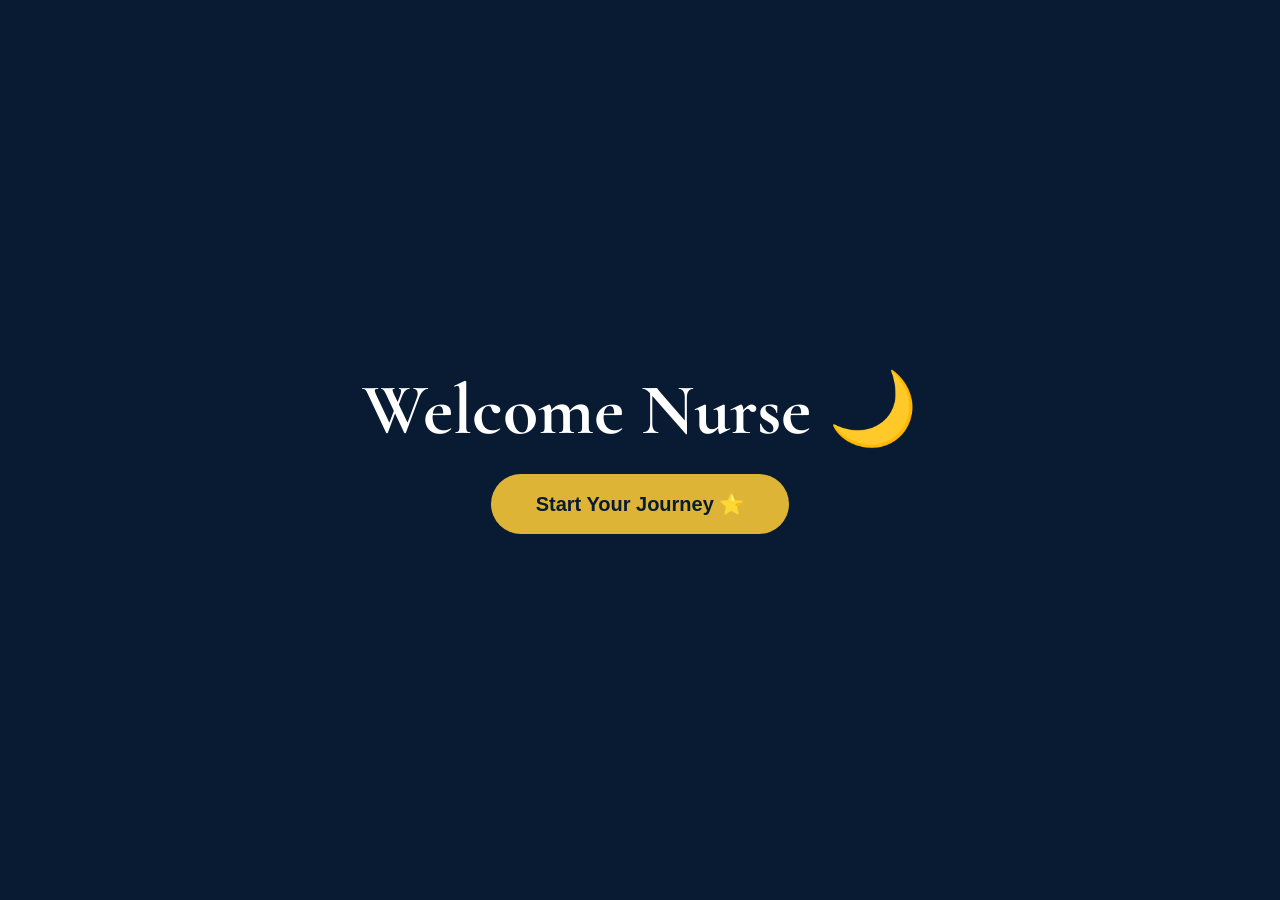
<file: index.html>
<!DOCTYPE html>
<html lang="en">

<head>

    <meta charset="UTF-8">
    <meta name="viewport" content="width=device-width, initial-scale=1.0">

    <title>Welcome to your tasks app</title>
<link rel="preconnect" href="https://fonts.googleapis.com">
<link rel="preconnect" href="https://fonts.gstatic.com" crossorigin>

<link href="https://fonts.googleapis.com/css2?family=Cormorant+Garamond:wght@600;700&family=Poppins:wght@300;400;500;600&display=swap" rel="stylesheet">
    <link rel="stylesheet" href="style.css">

</head>

<body>

<section class="welcome">
<div class="stars"></div>
    <div class="overlay"></div>

    <div class="content">

        <h1>Welcome Nurse 🌙</h1>
        <button>Start Your Journey ⭐</button>

    </div>

</section>

<script src="script.js"></script>

</body>

</html>
</file>
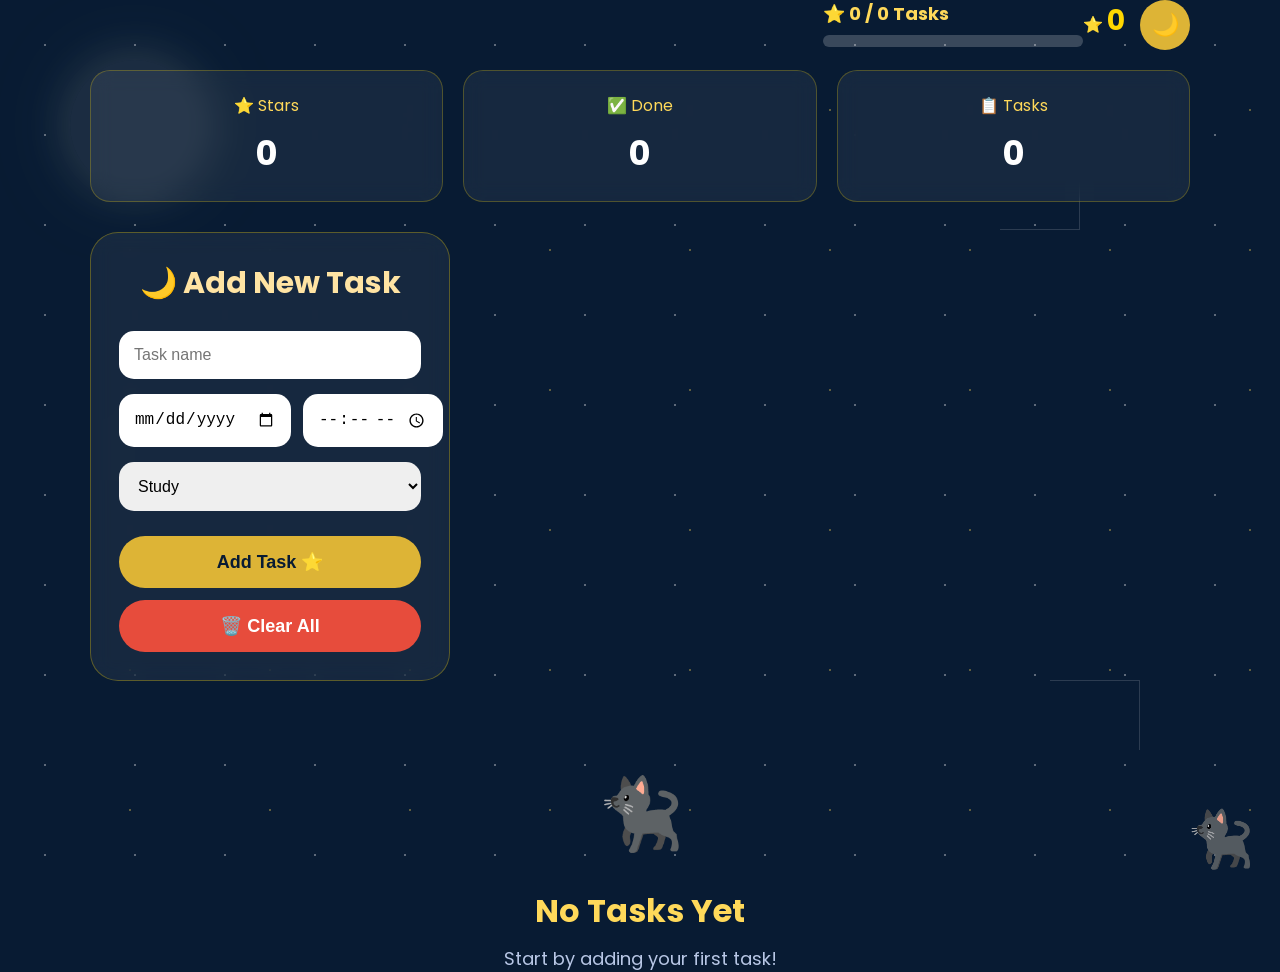
<file: home.html>
<!DOCTYPE html>
<html lang="en">

<head>

    <meta charset="UTF-8">
    <meta name="viewport" content="width=device-width, initial-scale=1.0">

    <title>My Tasks</title>

    <link rel="preconnect" href="https://fonts.googleapis.com">
    <link rel="preconnect" href="https://fonts.gstatic.com" crossorigin>

    <link href="https://fonts.googleapis.com/css2?family=Cormorant+Garamond:wght@700&family=Poppins:wght@300;400;500;600&display=swap" rel="stylesheet">

    <link rel="stylesheet" href="style.css">

</head>



<body>
<div class="sky">
    <div class="moon"></div>

    <div class="shooting-star s1"></div>
    <div class="shooting-star s2"></div>

    <div class="constellation c1"></div>
    <div class="constellation c2"></div>
    <div class="constellation c3"></div>

    <div class="stars-bg"></div>
</div>
<div class="top-bar">

    <div class="progress-box">

        <span id="progressText">⭐ 0 / 0 Tasks</span>

        <div class="progress">
            <div id="progressFill"></div>
        </div>

    </div>

    <div class="stars">
        ⭐ <span id="starCount">0</span>
    </div>

    <button id="themeBtn">🌙</button>

</div>
<div class="dashboard">

    <div class="card">
        <span>⭐ Stars</span>
        <h2 id="dashboardStars">0</h2>
    </div>

    <div class="card">
        <span>✅ Done</span>
        <h2 id="dashboardDone">0</h2>
    </div>

    <div class="card">
        <span>📋 Tasks</span>
        <h2 id="dashboardTasks">0</h2>
    </div>

</div>
    <div class="container">

        <div class="task-box">

            <h2>🌙 Add New Task</h2>

            <input type="text" id="taskInput" placeholder="Task name">

            <div class="row">
                <input type="date" id="taskDate">
                <input type="time" id="taskTime">
            </div>

            <select id="category">
                <option>Study</option>
                <option>Exam</option>
                <option>Hospital</option>
                <option>Personal</option>
            </select>

            <button id="addTask">
                Add Task ⭐
            </button>
            <button id="clearTasks">
    🗑️ Clear All
</button>

        </div>

        <div id="taskList"></div>

    </div>
<div id="emptyMessage">

    <div class="empty-icon">🐈‍⬛</div>

    <h2>No Tasks Yet</h2>

    <p>Start by adding your first task!</p>

</div>
    <div class="cat">
        🐈‍⬛
    </div>

</div>

<script src="script.js"></script>

</body>

</html>
</file>
<file: style.css>
*{
    margin:0;
    padding:0;
    box-sizing:border-box;
}

body{
    font-family:'Poppins',sans-serif;
    background:#081B33;
    color:white;
}

/* ---------------- Welcome Page ---------------- */

.welcome{
    width:100%;
    height:100vh;
    background:#081B33;
    display:flex;
    justify-content:center;
    align-items:center;
    position:relative;
    overflow:hidden;
}

.overlay{
    position:absolute;
    inset:0;
    background:linear-gradient(rgba(8,27,51,.3),rgba(8,27,51,.9));
}

.content{
    position:relative;
    text-align:center;
}

.content h1{
    font-family:'Cormorant Garamond',serif;
    font-size:72px;
    margin-bottom:20px;
}

.content p{
    color:#F7E3A6;
    font-size:22px;
    margin-bottom:40px;
}

button{
    border:none;
    cursor:pointer;
    transition:.3s;
}

.content button{
    background:#DDB436;
    color:#081B33;
    padding:18px 45px;
    border-radius:50px;
    font-size:20px;
    font-weight:bold;
}

.content button:hover{
    transform:translateY(-4px);
    box-shadow:0 0 20px gold;
}

/* ---------------- Home ---------------- */

.home{
    min-height:100vh;
    padding:35px;
}

.top-bar{
    width:1100px;
    margin:auto;
    display:flex;
    justify-content:flex-end;
    margin-bottom:20px;

}


#starCount{
    color:gold;
    font-size:28px;
    font-weight:bold;
}

.container{
    width:1100px;
    margin:auto;
    display:flex;
    align-items:flex-start;
    gap:60px;
}

/* ---------------- Add Task Card ---------------- */

.task-box{
    width:360px;
    background:rgba(255,255,255,.06);
    border:1px solid rgba(255,215,0,.3);
    border-radius:28px;
    padding:28px;
    backdrop-filter:blur(10px);
    position:sticky;
    top:25px;
}

.task-box h2{
    color:#FFE4A3;
    margin-bottom:25px;
    text-align:center;
    font-size:30px;
}

.task-box input,
.task-box select{
    width:100%;
    padding:15px;
    border:none;
    border-radius:15px;
    margin-bottom:15px;
    font-size:16px;
}

.row{
    display:flex;
    gap:12px;
}

#addTask{
    width:100%;
    margin-top:10px;
    padding:15px;
    border-radius:30px;
    background:#DDB436;
    color:#081B33;
    font-size:18px;
    font-weight:bold;
}
#clearTasks{

    width:100%;

    margin-top:12px;

    padding:15px;

    border:none;

    border-radius:30px;

    background:#e74c3c;

    color:white;

    font-size:18px;

    font-weight:bold;

    cursor:pointer;

    transition:.3s;

}

#clearTasks:hover{

    background:#c0392b;

    transform:scale(1.02);

}

#addTask:hover{
    transform:scale(1.02);
    box-shadow:0 0 18px gold;
}
*{
    margin:0;
    padding:0;
    box-sizing:border-box;
}

body{
    font-family:'Poppins',sans-serif;
    background:#081B33;
    color:white;
}

/* ---------------- Welcome Page ---------------- */

.welcome{
    width:100%;
    height:100vh;
    background:#081B33;
    display:flex;
    justify-content:center;
    align-items:center;
    position:relative;
    overflow:hidden;
}

.overlay{
    position:absolute;
    inset:0;
    background:linear-gradient(rgba(8,27,51,.3),rgba(8,27,51,.9));
}

.content{
    position:relative;
    text-align:center;
}

.content h1{
    font-family:'Cormorant Garamond',serif;
    font-size:72px;
    margin-bottom:20px;
}

.content p{
    color:#F7E3A6;
    font-size:22px;
    margin-bottom:40px;
}

button{
    border:none;
    cursor:pointer;
    transition:.3s;
}

.content button{
    background:#DDB436;
    color:#081B33;
    padding:18px 45px;
    border-radius:50px;
    font-size:20px;
    font-weight:bold;
}

.content button:hover{
    transform:translateY(-4px);
    box-shadow:0 0 20px gold;
}

/* ---------------- Home ---------------- */

.home{
    min-height:100vh;
    padding:35px;
}

.top-bar{
    width:1100px;
    margin:auto;
    display:flex;
    justify-content:flex-end;
    margin-bottom:20px;
}

#starCount{
    color:gold;
    font-size:28px;
    font-weight:bold;
}

.container{
    width:1100px;
    margin:auto;
    display:flex;
    align-items:flex-start;
    gap:60px;
}

/* ---------------- Add Task Card ---------------- */

.task-box{
    width:360px;
    background:rgba(255,255,255,.06);
    border:1px solid rgba(255,215,0,.3);
    border-radius:28px;
    padding:28px;
    backdrop-filter:blur(10px);
    position:sticky;
    top:25px;
}

.task-box h2{
    color:#FFE4A3;
    margin-bottom:25px;
    text-align:center;
    font-size:30px;
}

.task-box input,
.task-box select{
    width:100%;
    padding:15px;
    border:none;
    border-radius:15px;
    margin-bottom:15px;
    font-size:16px;
}

.row{
    display:flex;
    gap:12px;
}

#addTask{
    width:100%;
    margin-top:10px;
    padding:15px;
    border-radius:30px;
    background:#DDB436;
    color:#081B33;
    font-size:18px;
    font-weight:bold;
}

#addTask:hover{
    transform:scale(1.02);
    box-shadow:0 0 18px gold;
}
/* ================= Tasks ================= */

#taskList{
    flex:1;
    display:flex;
    flex-direction:column;
    gap:18px;
}

.task{
    width:540px;
    background:#fff;
    color:#081B33;

    border-radius:18px;
    padding:18px 22px;

    display:flex;
    justify-content:space-between;
    align-items:center;

    box-shadow:0 10px 20px rgba(0,0,0,.18);

    animation:show .35s;
}

.task-info h3{
    font-size:20px;
    margin-bottom:8px;
}

.task-info p{
    font-size:14px;
    color:#666;
    margin:4px 0;
}

.task-buttons{
    display:flex;
    gap:10px;
}

.task-buttons button{
    width:55px;
    height:40px;

    border:none;
    border-radius:15px;

    font-size:18px;
    cursor:pointer;
}

.done{
    background:#DDB436;
    color:#081B33;
}

.delete{
    background:#ff5d5d;
    color:white;
}

.done:hover,
.delete:hover{
    transform:scale(1.08);
}

.done-task{
    opacity:0.6;
}

.done-task h3,
.done-task p{
    text-decoration: line-through;
}
@keyframes show{
    from{
        opacity:0;
        transform:translateY(15px);
    }
    to{
        opacity:1;
        transform:translateY(0);
    }
}

.cat{
    position:fixed;
    bottom:20px;
    right:25px;

    font-size:55px;

    opacity:.9;

    transition:.3s;
}

.cat:hover{
    transform:scale(1.15) rotate(-8deg);
}
/* ===== Progress Bar ===== */

.progress-box{

    width:260px;

}

#progressText{

    display:block;

    margin-bottom:8px;

    color:#FFD95A;

    font-size:18px;

    font-weight:bold;

}

.progress{

    width:100%;

    height:12px;

    background:rgba(255,255,255,.2);

    border-radius:20px;

    overflow:hidden;

}

#progressFill{

    width:0%;

    height:100%;

    background:linear-gradient(to right,#FFD95A,#DDB436);

    border-radius:20px;

    transition:.4s;

}
#themeBtn{

    width:50px;
    height:50px;

    margin-left:15px;

    border:none;
    border-radius:50%;

    background:#DDB436;

    color:#081B33;

    font-size:22px;

    cursor:pointer;

}

.dark-mode{

    background:#081B33;
    color:white;

}

.light-mode{

    background:#F8F6F1;
    color:#081B33;

}

.light-mode .task-box{

    background:white;

    color:#081B33;

}

.light-mode .task{

    background:#ffffff;

}

.light-mode input,
.light-mode select{

    background:#f3f3f3;

}
/* ==================== Night Sky ==================== */

.sky{
    position:fixed;
    inset:0;
    overflow:hidden;
    z-index:-1;
}

/* القمر */

.moon{
    position:absolute;
    top:60px;
    left:70px;

    width:130px;
    height:130px;

    border-radius:50%;

    background:rgba(255,255,220,.08);

    box-shadow:
    0 0 50px rgba(255,255,220,.15),
    0 0 120px rgba(255,255,220,.08);
}

/* النجوم */

.stars-bg{
    position:absolute;
    inset:0;

    background-image:
    radial-gradient(white 1px,transparent 1px),
    radial-gradient(#FFD95A 1px,transparent 1px);

    background-size:90px 90px,140px 140px;

    background-position:0 0,60px 40px;

    opacity:.35;

    animation:twinkle 5s infinite alternate;
}

@keyframes twinkle{

    from{
        opacity:.18;
    }

    to{
        opacity:.45;
    }

}

/* الشهاب */

.shooting-star{

    position:absolute;

    width:180px;
    height:2px;

    background:linear-gradient(to right,white,transparent);

    transform:rotate(-35deg);

    opacity:0;

}

.s1{

    top:120px;
    left:-200px;

    animation:shoot1 8s linear infinite;

}

.s2{

    top:260px;
    left:-250px;

    animation:shoot2 12s linear infinite;

}

@keyframes shoot1{

0%{
opacity:0;
transform:translate(0,0) rotate(-35deg);
}

10%{
opacity:1;
}

30%{
opacity:0;
transform:translate(900px,300px) rotate(-35deg);
}

100%{
opacity:0;
}

}

@keyframes shoot2{

0%{
opacity:0;
transform:translate(0,0) rotate(-35deg);
}

15%{
opacity:1;
}

35%{
opacity:0;
transform:translate(1100px,350px) rotate(-35deg);
}

100%{
opacity:0;
}

}

/* الكوكبات */

.constellation{

    position:absolute;

    border:1px solid rgba(255,255,255,.15);

}

.c1{

    width:80px;
    height:50px;

    top:180px;
    right:200px;

    border-top:none;
    border-left:none;

}

.c2{

    width:70px;
    height:60px;

    top:420px;
    left:120px;

    border-bottom:none;
    border-right:none;

}

.c3{

    width:90px;
    height:70px;

    bottom:150px;
    right:140px;

    border-left:none;
    border-bottom:none;

}
.shooting-star{
    position: fixed;
    top: -100px;
    left: -100px;
    width: 180px;
    height: 2px;
    background: linear-gradient(to right, white, transparent);
    transform: rotate(45deg);
    animation: shooting 8s linear infinite;
    opacity: .8;
}

@keyframes shooting{
    0%{
        top:-100px;
        left:-100px;
        opacity:0;
    }

    10%{
        opacity:1;
    }

    40%{
        top:350px;
        left:500px;
        opacity:0;
    }

    100%{
        opacity:0;
    }
}
.star{
    animation: twinkle 3s infinite alternate;
}

@keyframes twinkle{
    from{
        opacity:.3;
    }

    to{
        opacity:1;
    }
}
.moon{
    animation: moonGlow 5s infinite ease-in-out;
}

@keyframes moonGlow{
    0%{
        box-shadow:0 0 30px rgba(255,255,255,.15);
    }

    50%{
        box-shadow:0 0 60px rgba(255,255,255,.4);
    }

    100%{
        box-shadow:0 0 30px rgba(255,255,255,.15);
    }
}
/* ================= Dashboard ================= */

.dashboard{

    width:1100px;
    margin:20px auto 30px;

    display:flex;
    gap:20px;

}

.card{

    flex:1;

    background:rgba(255,255,255,.06);

    border:1px solid rgba(255,215,0,.25);

    backdrop-filter:blur(10px);

    border-radius:20px;

    padding:22px;

    text-align:center;

    transition:.3s;

}

.card:hover{

    transform:translateY(-4px);

    box-shadow:0 0 18px rgba(255,215,0,.35);

}

.card span{

    color:#FFD95A;

    font-size:16px;

}

.card h2{

    margin-top:10px;

    font-size:34px;

    color:white;

}
#emptyMessage{

    text-align:center;

    margin-top:80px;

    color:white;

}

.empty-icon{

    font-size:70px;

    margin-bottom:20px;

}

#emptyMessage h2{

    font-size:32px;

    color:#FFD95A;

    margin-bottom:10px;

}

#emptyMessage p{

    color:#b8c7e6;

    font-size:18px;

}
/* ================= Responsive Design ================= */

/* Tablets - iPad */
@media (max-width: 1100px){

    .top-bar{
        width:90%;
    }

    .container{
        width:90%;
        gap:30px;
    }

    .task-box{
        width:320px;
    }

    .task{
        width:100%;
    }
}


/* Mobile */
@media (max-width: 768px){

    .home{
        padding:20px 15px;
    }

    /* Top Dashboard */
    .top-bar{
        width:100%;
        display:flex;
        flex-wrap:wrap;
        justify-content:center;
        gap:15px;
        margin-bottom:25px;
    }

    .progress-box{
        width:100%;
        max-width:400px;
        order:3;
    }

    .stars{
        font-size:22px;
    }

    #themeBtn{
        width:45px;
        height:40px;
        border-radius:15px;
    }

    /* Main layout */
    .container{
        width:100%;
        display:flex;
        flex-direction:column;
        gap:25px;
    }

    /* Add task */
    .task-box{
        width:100%;
        position:relative;
        top:0;
        padding:22px;
    }

    .task-box h2{
        font-size:25px;
    }

    /* Date + time */
    .row{
        flex-direction:column;
        gap:0;
    }

    /* Tasks */
    #taskList{
        width:100%;
    }

    .task{
        width:100%;
        padding:16px;
    }

    .task-info{
        max-width:65%;
    }

    .task-info h3{
        font-size:17px;
    }

    .task-info p{
        font-size:12px;
    }

    .task-buttons{
        gap:6px;
    }

    .task-buttons button{
        width:42px;
        height:38px;
        font-size:16px;
    }

    /* Cat */
    .cat{
        font-size:40px;
        right:12px;
        bottom:10px;
    }
}


/* Very small phones */
@media (max-width: 400px){

    .home{
        padding:15px 10px;
    }

    .task-box{
        padding:18px;
    }

    .task{
        padding:14px;
    }

    .task-info{
        max-width:60%;
    }

    .task-buttons button{
        width:38px;
        height:35px;
        font-size:14px;
    }

    .cat{
        font-size:35px;
    }
}
/* =========================
   📱 Responsive Design
========================= */

* {
    box-sizing: border-box;
}

html, body {
    width: 100%;
    max-width: 100%;
    overflow-x: hidden;
}

/* الكمبيوتر والآيباد */
.container,
.top-bar,
.dashboard {
    max-width: 1100px;
    width: 100%;
}

/* 📱 الجوال */
@media (max-width: 600px) {

    body {
        overflow-x: hidden;
    }

    .home {
        padding: 20px 12px;
    }

    .top-bar {
        width: 100%;
        padding: 10px;
        gap: 10px;
    }

    .progress-box {
        width: 100%;
    }

    .progress {
        width: 100%;
    }

    /* Dashboard */
    .dashboard {
        width: 100%;
        display: grid;
        grid-template-columns: 1fr;
        gap: 12px;
        margin-bottom: 20px;
    }

    .dashboard-card {
        width: 100%;
        min-width: 0;
    }

    /* المحتوى */
    .container {
        width: 100%;
        display: flex;
        flex-direction: column;
        gap: 20px;
        padding: 0;
    }

    /* صندوق إضافة المهمة */
    .task-box {
        width: 100%;
        max-width: 100%;
    }

    .task-box input,
    .task-box select,
    .task-box button {
        max-width: 100%;
    }

    /* قائمة المهام */
    #taskList {
        width: 100%;
    }

    .task {
        width: 100%;
        max-width: 100%;
    }

    /* No Tasks */
    .empty-state {
        width: 100%;
        text-align: center;
    }

    .empty-state img {
        max-width: 100%;
    }
}


/* 📱 الآيباد */
@media (min-width: 601px) and (max-width: 900px) {

    .home {
        padding: 25px;
    }

    .container,
    .top-bar,
    .dashboard {
        width: 95%;
    }

    .dashboard {
        grid-template-columns: repeat(2, 1fr);
    }

    .task-box {
        width: 100%;
    }

    #taskList {
        width: 100%;
    }
}
</file>
